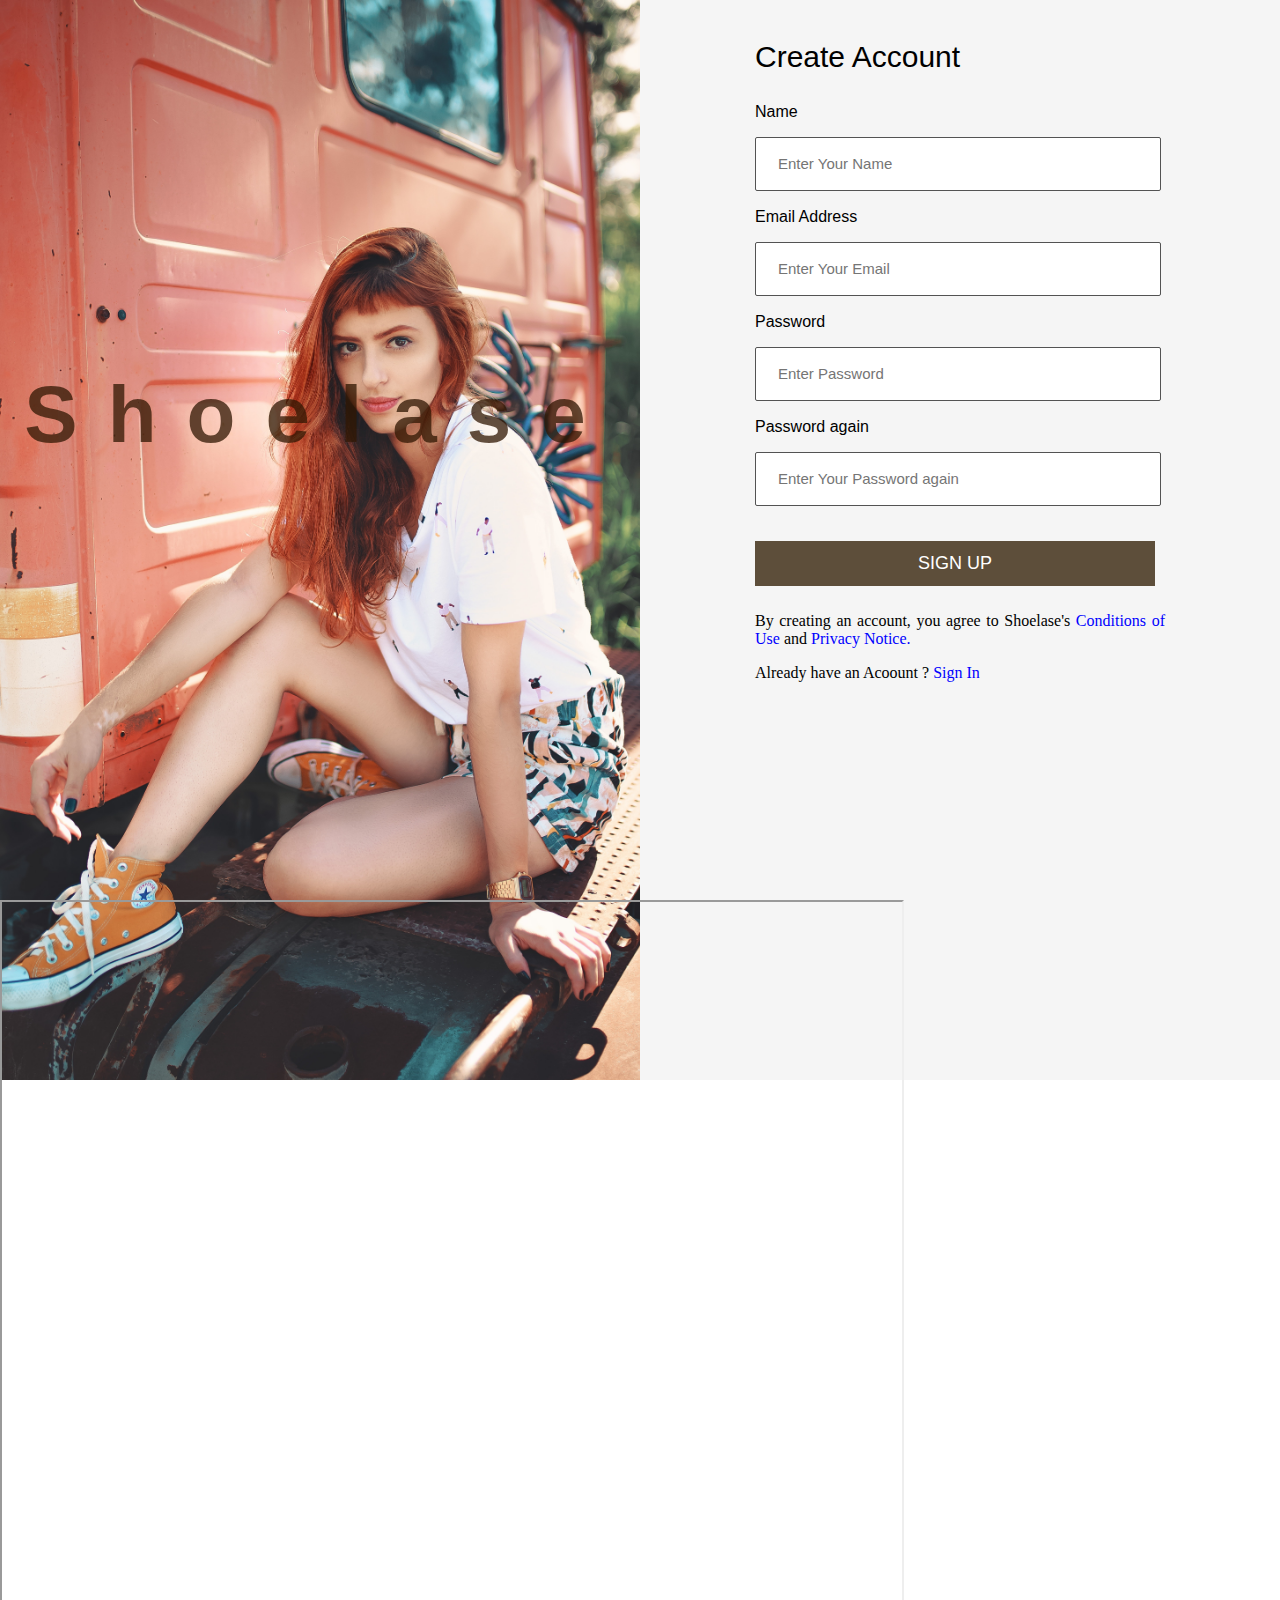
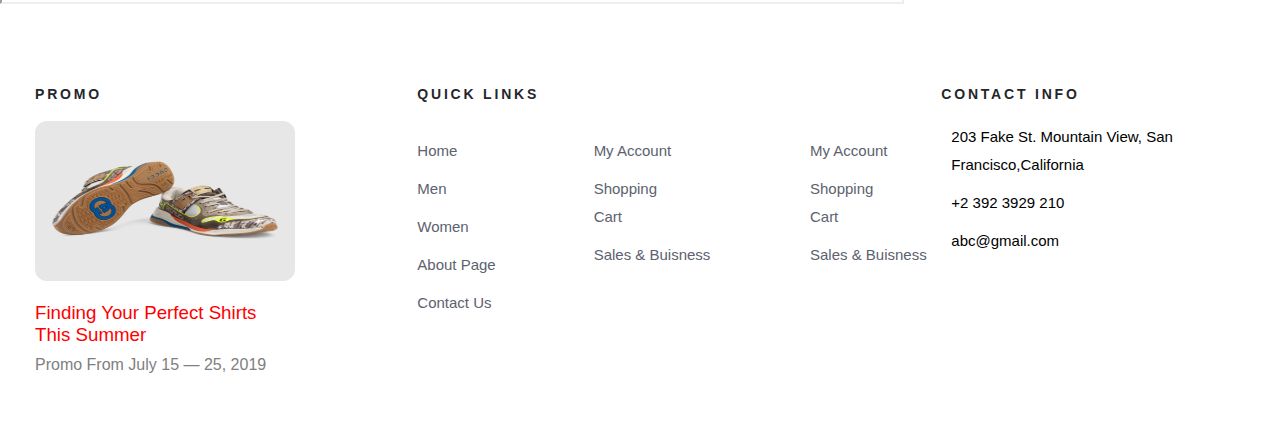
<file: html/signUp.html>
<!DOCTYPE html>
<html lang="en">

<head>
    <meta charset="UTF-8">
    <meta name="viewport" content="width=device-width, initial-scale=1.0">
    <meta http-equiv="X-UA-Compatible" content="ie=edge">
    <meta name="author" content="Ravneet">
    <meta name="discription" content="This is sign up page for shoelase">
    <meta name="keywords" content="signup, shoes">
    <title>Shoelase || Sign Up</title>
    <link rel="stylesheet" href="/css/signUp.css">
    <link rel="stylesheet" href="/css/footer.css">
    <link rel="stylesheet" href="/css/animationsCss/animate.css">
</head>

<body>

    
    <section class="createaccount">
        <div class="accountcontainer">
            <div class="accountrow">

                <div class="doubleupdown" style="width: 50%;">
                    <div class="log">
                        <h1>Shoelase</h1>
                    </div>

                </div>

                <div class="doubleup" style="width:50%; background-color: whitesmoke;">

                    <div class="contsign">
                        <div class="rowsign">

                            <div class="colsign">

                                <h3 class="tu-03">Create Account</h3>
                                <form id="loginForm" action="profile/profile.html" method="get">
                                    <div class="form-group">
                                        <label for="emailAddress">Name</label>
                                        <input type="email" class="form-control" id="emailAddress" required
                                            placeholder="Enter Your Name">
                                    </div>
                                    <div class="form-group">
                                        <label for="emailAddress">Email Address</label>
                                        <input type="email" class="form-control" id="emailAddress" required
                                            placeholder="Enter Your Email">
                                    </div>
                                    <div class="form-group">
                                        <label for="loginPassword">Password</label>
                                        <input type="password" class="form-control" id="loginPassword" required
                                            placeholder="Enter Password">
                                    </div>
                                    <div class="form-group">
                                        <label for="loginPassword">Password again</label>
                                        <input type="password" class="form-control" id="loginPassword" required
                                            placeholder="Enter Your Password again">
                                    </div>
                                    <div class="rowxad">
                                        <div class="colsmq" style="width: 50%;">
                                            <button class="btnlogin" type="submit">SIGN UP
                                            </button>
                                        </div>
                                    </div>
                                    <div class="terms">

                                        <p id="mask">By creating an account, you agree to Shoelase's <a
                                                class="procedures" href="">Conditions of Use</a> and <a
                                                class="procedures" href="">Privacy Notice.</a> </p>
                                        <p id="mask2">Already have an Acoount ? <a class="procedures"
                                                href="login.html">Sign In </a> </p>


                                    </div>

                                </form>

                            </div>
                        </div>
                    </div>

                </div>
            </div>
        </div>
    </section>

    <iframe width="900" height="700" src="https://www.youtube.com/embed/WYP9AGtLvRg?start=12"  allow="accelerometer; autoplay; encrypted-media; gyroscope; picture-in-picture" allowfullscreen></iframe>
    


    <footer class="footer-area ">

        <div class="forow">

            <div class="focol" style="width: 33%">

                <div class="fogrid">
                    <h3 class="footerhead">Promo</h3>
                    <div class="fo-img">
                        <img src="/media/images/gucci.jpg" alt="shoes">
                        <a href="#" class="block-6">

                            <h3>Finding Your Perfect Shirts <br />This Summer
                            </h3>
                            <p>Promo from July 15 &mdash; 25, 2019</p>
                        </a>
                    </div>

                </div>
            </div>


            <div class="focol" style="width: 40%">

                <div class="sbcolfoot">
                    <h3 class="footerhead">Quick Links</h3>
                </div>

                <div class="rowfoot">

                    <div class="subcolfoot">
                        <ul class="list-unstyled">
                            <li><a tabindex="7" href="index.html">home </a></li>
                            <li><a tabindex="8" href="men.html">men</a></li>
                            <li><a tabindex="9" href="women.html">women</a></li>
                            <li><a tabindex="10" href="about.html">about page</a></li>
                            <li><a tabindex="11" href="#">contact us</a></li>

                        </ul>
                    </div>
                    <div class="subcolfoot">
                        <ul class="list-unstyled">
                            <li><a tabindex="12" href="profile/profile.html">my account </a></li>
                            <li><a tabindex="13" href="profile/cart.html">shopping <br />cart</a></li>
                            <li><a tabindex="14" href="profile/sales.html">sales & buisness</a></li>
                        </ul>
                    </div>
                    <div class="subcolfoot">
                        <ul class="list-unstyled">
                            <li>
                                <ul>
                                    <li><a tabindex="12" href="profile/profile.html">my account </a></li>
                                    <li><a tabindex="13" href="profile/cart.html">shopping <br />cart</a></li>
                                    <li><a tabindex="14" href="profile/sales.html">sales & buisness</a></li>
                                </ul>
                            </li>

                        </ul>
                    </div>
                </div>
            </div>

            <div class="focol" style="width: 26%">
                <div class="subcollast">
                    <h3 class="footerhead">Contact Info</h3>
                    <ul class="list-unstyled">
                        <li><i class="fas fa-street-view fa-lg"></i>
                            <span>203 Fake St. Mountain View, San Francisco,California</span>
                        </li>
                        <li>
                            <i class="fas fa-phone fa-lg"></i>
                            <a href="">+2 392 3929 210</a>
                        </li>
                        <li>
                            <i class="fas fa-envelope fa-lg"></i><a href="">abc@gmail.com</a>
                        </li>
                    </ul>
                </div>

            </div>
        </div>
    </footer>




</body>

</html>
</file>
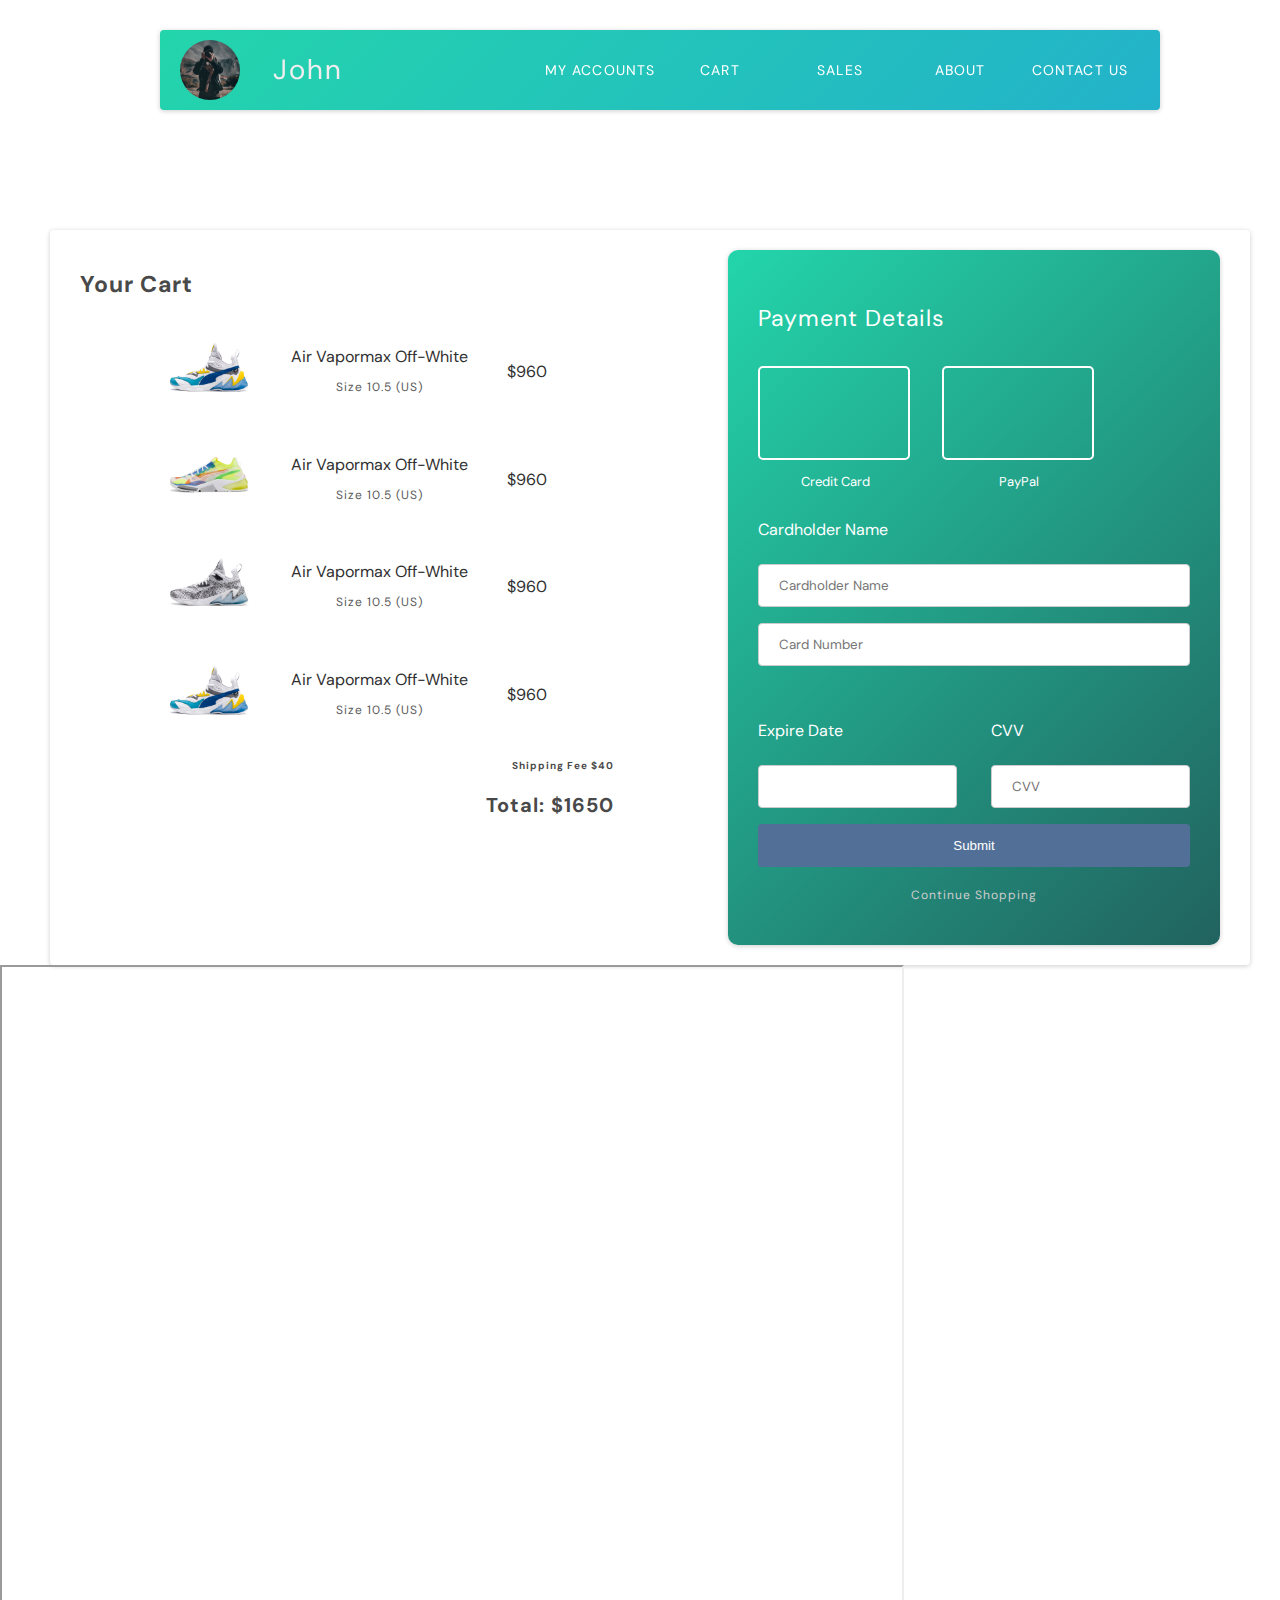
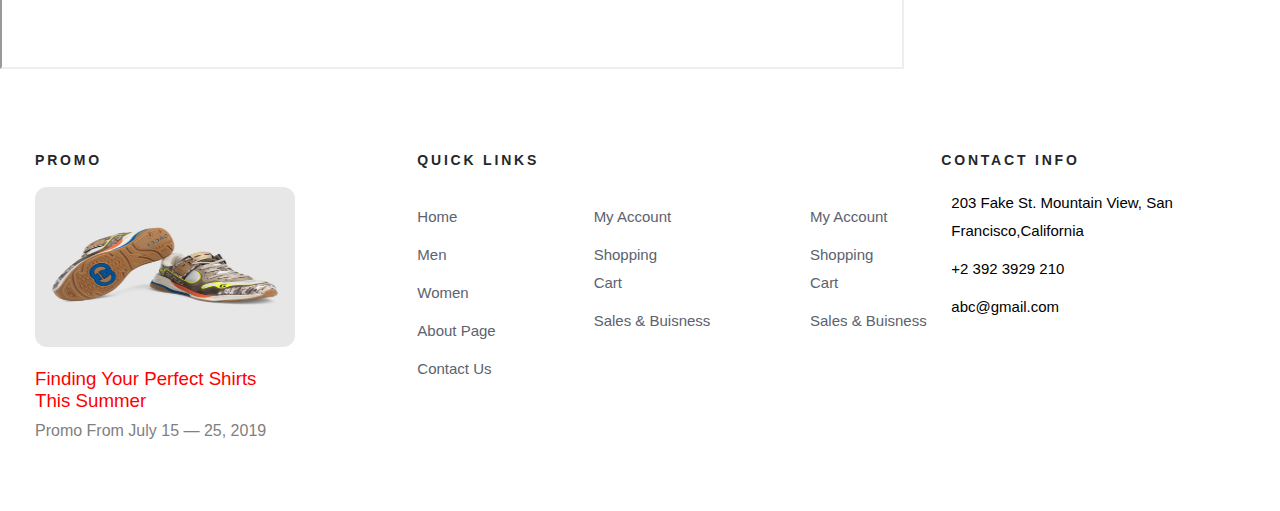
<file: html/profile/cart.html>
<!DOCTYPE html>
<html lang="en">

<head>

    <meta charset="UTF-8">
    <meta name="viewport" content="width=device-width, initial-scale=1.0">
    <meta http-equiv="X-UA-Compatible" content="ie=edge">
    
    <meta name="discripion" content="This is cart page where you can see products that you added into your cart">
    <meta name="keywords" content='cart,shopping,e-commerce, buy,sell,create, innovate,shoes,style,fashion'>
    <meta name="author" content='navjot singh'>

    <link rel="stylesheet" href="/css/profile/cart.css">
    <link rel="stylesheet" href="/css/profile/profile.css">
    <link rel="stylesheet" href="/css/animationsCss/animate.css">
    <link rel="stylesheet" href="/css/footer.css">
    <link rel="stylesheet" href="https://use.fontawesome.com/releases/v5.7.0/css/all.css"
        integrity="sha384-lZN37f5QGtY3VHgisS14W3ExzMWZxybE1SJSEsQp9S+oqd12jhcu+A56Ebc1zFSJ" crossorigin="anonymous">
    <title>Cart</title>
</head>

<body onscroll="navScrolled()">

    <header>
        <nav class="card profileNav " id="nav">
            <div id="logoSection">
                <div id="profilePic"></div>
                <p>john</p>
            </div>
            <ul class="profileNavbar ">
                <li><a tabindex="1" class="PnavLink " href="profile.html">My accounts</a></li>
                <li><a tabindex="2" class="PnavLink active" href="cart.html">Cart</a></li>
                <li><a tabindex="3" class="PnavLink" href="sales.html">Sales</a></li>
                <li><a tabindex="4" class="PnavLink " href="/html/about.html">About</a></li>
                <li><a tabindex="5" class="PnavLink" href="#">Contact Us</a></li>
            </ul>
        </nav>
    </header>

    <aside class="goUp"
        style="position: fixed; width: auto; bottom: 20px; right: 20px;  font-size: 30px;text-decoration: none">
        <a href="#top">
            <i style="color: rgb(114, 114, 114)" class="fas fa-chevron-up"></i>
        </a>
    </aside>
    <!--                 cart headings            -->

    <section class="cartWrapperr top card">

        <div id="cart">
            <h2 class="componentHeading">Your Cart</h2>
            <!--    list     -->

            <div class="list">
                <a href="/html/home.html#nike">
                    <img class="cartProductImg" src="/media/products/4.jpg" alt="">
                </a>
                <p class="pname">
                    <span>Air Vapormax Off-White</span>
                    <span>Size 10.5 (US)</span>
                </p>
                <p class="pprice">$960 <i class="fas fa-times-circle"></i></p>
            </div>
            <div class="list">
                <a href="/html/home.html#nike">
                    <img class="cartProductImg" src="/media/products/5.jpg" alt="">
                </a>
                <p class="pname">
                    <span>Air Vapormax Off-White</span>
                    <span>Size 10.5 (US) </span>
                </p>
                <p class="pprice">$960 <i class="fas fa-times-circle"></i></p>
            </div>
            <div class="list">
                <a href="/html/home.html#nike">
                    <img class="cartProductImg" src="/media/products/6.jpg" alt="">
                </a>
                <p class="pname">
                    <span>Air Vapormax Off-White</span>
                    <span>Size 10.5 (US) </span>
                </p>
                <p class="pprice">$960 <i class="fas fa-times-circle"></i></p>
            </div>
            <div class="list">
                <a href="/html/home.html#nike">
                    <img class="cartProductImg" src="/media/products/4.jpg" alt="">
                </a>
                <p class="pname">
                    <span>Air Vapormax Off-White</span>
                    <span>Size 10.5 (US) </span>
                </p>
                <p class="pprice">$960 <i class="fas fa-times-circle "></i></p>
            </div>



            <!--        list bottom         -->
            <div class="componentHeading listBottom">
                <p>Shipping Fee $40</p>
                <p> <span>Total:</span> <span>$1650</span></p>
            </div>

        </div>

        <div class="card" id="paymentDetails">
            <p id="pdHeading">Payment Details</p>
            <div id="atmCardWrapper">
                <div class="atmsubWrapper">
                    <div class="atmCard">
                        <i class="fab fa-cc-visa"></i>
                    </div>
                    <p>Credit Card</p>
                </div>
                <div class="atmsubWrapper">
                    <div class="atmCard">
                        <i class="fab fa-cc-paypal"></i>
                    </div>
                    <p>PayPal</p>
                </div>
            </div>


            <form action="/html/index.html">
                <div>
                    <p>Cardholder Name</p>
                    <input type="text" placeholder="Cardholder Name">
                </div>
                <div>
                    <input type="number" placeholder="Card Number">
                    <i></i>
                </div>

                <div id="formBottom">
                    <div>
                        <p>Expire Date</p>
                        <input type="text">
                    </div>
                    <div>
                        <p>CVV</p>
                        <input type="text" placeholder="CVV">
                    </div>
                </div>
                <input type="submit">
                <p style="text-align: center; font-size: 12px; letter-spacing: 1px"><a href="../home.html">Continue
                        Shopping</a></p>
            </form>
        </div>
    </section>



    <iframe width="900" height="700" src="https://www.youtube.com/embed/WYP9AGtLvRg?start=12"  allow="accelerometer; autoplay; encrypted-media; gyroscope; picture-in-picture" allowfullscreen></iframe>
    

    <!--                The foorter has started             -->
    <footer class="footer-area ">

        <div class="forow">

            <div class="focol" style="width: 33%">

                <div class="fogrid">
                    <h3 class="footerhead">Promo</h3>
                    <div class="fo-img">
                        <img src="/media/images/gucci.jpg" alt="shoes">
                        <a href="#" class="block-6">

                            <h3>Finding Your Perfect Shirts <br />This Summer
                            </h3>
                            <p>Promo from July 15 &mdash; 25, 2019</p>
                        </a>
                    </div>

                </div>
            </div>


            <div class="focol" style="width: 40%">

                <div class="sbcolfoot">
                    <h3 class="footerhead">Quick Links</h3>
                </div>

                <div class="rowfoot">

                    <div class="subcolfoot">
                        <ul class="list-unstyled">
                            <li><a tabindex="7" href="/html/index.html">home </a></li>
                            <li><a tabindex="8" href="/html/men.html">men</a></li>
                            <li><a tabindex="9" href="/html/women.html">women</a></li>
                            <li><a tabindex="10" href="/html/about.html">about page</a></li>
                            <li><a tabindex="11" href="#">contact us</a></li>

                        </ul>
                    </div>
                    <div class="subcolfoot">
                        <ul class="list-unstyled">
                            <li><a tabindex="12" href="profile.html">my account </a></li>
                            <li><a tabindex="13" href="cart.html">shopping <br />cart</a></li>
                            <li><a tabindex="14" href="sales.html">sales & buisness</a></li>
                        </ul>
                    </div>
                    <div class="subcolfoot">
                        <ul class="list-unstyled">
                            <li>
                                <ul>
                                    <li><a tabindex="12" href="profile/profile.html">my account </a></li>
                                    <li><a tabindex="13" href="profile/cart.html">shopping <br />cart</a></li>
                                    <li><a tabindex="14" href="profile/sales.html">sales & buisness</a></li>
                                </ul>
                            </li>

                        </ul>
                    </div>
                </div>
            </div>

            <div class="focol" style="width: 26%">
                <div class="subcollast">
                    <h3 class="footerhead">Contact Info</h3>
                    <ul class="list-unstyled">
                        <li><i class="fas fa-street-view fa-lg"></i>
                            <span>203 Fake St. Mountain View, San Francisco,California</span>
                        </li>
                        <li>
                            <i class="fas fa-phone fa-lg"></i>
                            <a href="">+2 392 3929 210</a>
                        </li>
                        <li>
                            <i class="fas fa-envelope fa-lg"></i><a href="">abc@gmail.com</a>
                        </li>
                    </ul>
                </div>

            </div>
        </div>
    </footer>

    <script>
        var previousVal = 0;
        function navScrolled() {
            var navBar = document.getElementById('nav');
            var offset = document.documentElement.scrollTop;

            if (offset > previousVal) {
                navBar.style.padding = "0 12.5%"; navBar.style.left = "0"; navBar.style.right = "0"; previousVal = offset;
            } else if (offset < previousVal) {
                navBar.style.padding = "0 20px"; navBar.style.left = "12.5%"; navBar.style.right = "12.5%"; previousVal = offset;
            }
        }
    </script>

</body>

</html>
</file>
<file: css/signUp.css>
html,
body {
  margin: 0;
  padding: 0;
  width: 100%;
  height: 100%;
}

.createaccount {
  width: 100%;
  height: 100%;
}

.accountcontainer {
  width: 100%;
  height: 100%;
}

.accountrow {
  display: -webkit-box;
  display: -ms-flexbox;
  display: flex;
  width: 100%;
  height: 120%;
}

.doubleupdown {
  background-image: url("/media/images/w3.jpg");
  background-size: cover;
  background-repeat: no-repeat;
  background-position: bottom;
}

.log h1 {
  position: absolute;
  font-size: 80px;
  font-family: 'Trebuchet MS', 'Lucida Sans Unicode', 'Lucida Grande', 'Lucida Sans', Arial, sans-serif;
  letter-spacing: 30px;
  color: rgba(48, 22, 2, 0.753);
  text-align: center;
  width: 50%;
  top: 35%;
}

.contsign {
  width: 100%;
  padding: 0px 20px;
  margin: auto 0px;
  -webkit-box-sizing: border-box;
          box-sizing: border-box;
}

.rowsign {
  display: -webkit-box;
  display: -ms-flexbox;
  display: flex;
  -ms-flex-wrap: wrap;
      flex-wrap: wrap;
  width: auto;
  -ms-flex-line-pack: center;
      align-content: center;
  margin: 0px 80px;
  position: relative;
  top: 20px;
}

.colsign {
  position: relative;
  width: 100%;
  padding-right: 15px;
  padding-left: 15px;
}

.colsign h3 {
  font-size: 30px;
  font-weight: 400;
  font-family: 'Trebuchet MS', 'Lucida Sans Unicode', 'Lucida Grande', 'Lucida Sans', Arial, sans-serif;
  margin: 20px 0;
}

.form-control {
  width: 400px;
  height: 50px;
  border: 1px solid #535353;
  border-radius: 2px;
  text-decoration: none;
}

label {
  display: block;
  font-size: 16px;
  margin: 8px 0px;
  font-family: 'Trebuchet MS', 'Lucida Sans Unicode', 'Lucida Grande', 'Lucida Sans', Arial, sans-serif;
}

.form-group {
  line-height: 35px;
}

.form-group ::-webkit-input-placeholder {
  padding-left: 20px;
  font-size: 15px;
}

.form-group :-ms-input-placeholder {
  padding-left: 20px;
  font-size: 15px;
}

.form-group ::-ms-input-placeholder {
  padding-left: 20px;
  font-size: 15px;
}

.form-group ::placeholder {
  padding-left: 20px;
  font-size: 15px;
}

.rowxad {
  display: -webkit-box;
  display: -ms-flexbox;
  display: flex;
  -ms-flex-wrap: wrap;
      flex-wrap: wrap;
  padding: 10px 0px;
}

.checkbox-sign {
  display: -webkit-box;
  display: -ms-flexbox;
  display: flex;
  width: 100%;
}

.checkbox-sign label {
  font-size: 15px;
  margin: 10px;
  color: #3B3B3B;
}

.check-input {
  margin: 10px;
  zoom: 1.2;
}

.colsmw {
  margin: 10px 0px;
  text-align: right;
}

.colsmw a {
  text-decoration: none;
  font-family: 'Trebuchet MS', 'Lucida Sans Unicode', 'Lucida Grande', 'Lucida Sans', Arial, sans-serif;
  color: #3B3B3B;
  font-size: 15px;
}

.btnlogin {
  width: 400px;
  height: 45px;
  margin-top: 25px;
  text-align: center;
  font-size: 18px;
  background-color: rgba(48, 29, 3, 0.774);
  border: none;
  color: white;
}

#mask {
  font-size: 16px;
  text-align: justify;
}

.terms a {
  text-decoration: none;
  color: blue;
}

#mask2 {
  text-align: justify;
}
/*# sourceMappingURL=signupp.css.map */
</file>
<file: css/footer.css>
.footer-area {
    width: 100%;
    padding: 4em 0;
    display: block;
    box-sizing: border-box;
    font-family: "Mukta", -apple-system, BlinkMacSystemFont, "Segoe UI", Roboto, "Helvetica Neue", Arial, sans-serif, "Apple Color Emoji", "Segoe UI Emoji", "Segoe UI Symbol", "Noto Color Emoji";
}

.footer-area ul li {
    margin-bottom: 10px;
}

.footer-area ul li a {
    color: #5c626e;
}

.footer-area ul li a:hover {
    color: #ee4266;
}

.footer-area .footerhead {
    font-size: 14px;
    color: #25262a;
    letter-spacing: .2em;
    text-transform: uppercase;
}

.focontainer {
    width: auto;
    padding-right: 15px;
    padding-left: 15px;
    margin-right: auto;
    margin-left: auto;
}

.forow {
    display: flex;
    margin-right: -15px;
    margin-left: -15px;
    position: relative;
}

.footerhead {
    padding-bottom: 5px;
}

.fogrid {
    display: grid;
    grid-template-columns: 1fr;
    padding-left: 50px;
}

.fo-img {
    column-width: 210px;
    display: grid;
    position: relative;
}

.fo-img>img {
    box-sizing: border-box;
    height: 10rem;
    width: 260px;
    background-size: cover;
    border-radius: 12px;
}

.block-6 {
    padding-top: 2px;
    font-weight: lighter;
    text-decoration: none;
}

.block-6 h3 {
    font-family: "Mukta", -apple-system, BlinkMacSystemFont, "Segoe UI", Roboto, "Helvetica Neue", Arial, sans-serif, "Apple Color Emoji", "Segoe UI Emoji", "Segoe UI Symbol", "Noto Color Emoji";
    font-weight: lighter;
    color: red;
}

.block-6 p {
    line-height: 1px;
    text-transform: capitalize;
    color: gray;
    font-weight: 400;
}

.rowfoot {
    width: auto;
    display: grid;
    grid-template-columns: 1fr 1fr 1fr;
    grid-gap: 5px;
}

.list-unstyled {
    padding: 0px;
}

.subcolfoot .list-unstyled li a {
    text-decoration: none;
    text-transform: capitalize;
}

.subcolfoot .list-unstyled li {
    list-style: none;
    line-height: 28px;
    font-size: 15px;
}

.subcollast {
    width: 100%;
}

.subcollast .list-unstyled li {
    font-family: "Mukta", -apple-system, BlinkMacSystemFont, "Segoe UI", Roboto, "Helvetica Neue", Arial, sans-serif, "Apple Color Emoji", "Segoe UI Emoji", "Segoe UI Symbol", "Noto Color Emoji";
    text-decoration: none;
    list-style: none;
    line-height: 28px;
    color: black;
    display: flex;
    align-items: center;
    font-size: 15px;
}

.subcollast .list-unstyled li a {
    font-family: "Mukta", -apple-system, BlinkMacSystemFont, "Segoe UI", Roboto, "Helvetica Neue", Arial, sans-serif, "Apple Color Emoji", "Segoe UI Emoji", "Segoe UI Symbol", "Noto Color Emoji";
    list-style: none;
    line-height: 28px;
    color: black;
    text-decoration: none;
}

.subcollast .list-unstyled li i {
    color: rgb(204, 133, 40);
    padding-right: 10px;
}
</file>
<file: css/profile/cart.css>
body, html{
    margin: 0;
    padding: 0;
    font-family: 'DM Sans', sans-serif;

}

.cartWrapperr{
    display: flex;
    justify-content: space-around;
    margin: 120px 30px 0 50px;
    padding: 20px 30px;
    height: auto;
    color: rgb(48, 48, 48);
}


#cart{
    width: 60%;
}

#paymentDetails{
    width: 40%;
}

.componentHeading{
    font-family: 'DM Sans', sans-serif;
    font-weight: bold;
    letter-spacing: 1px;
    font-size: 23px;
    color: rgb(73, 73, 73)
}
.listBottom{
    padding: 0 80px;
    width: 70%;
}
.listBottom>p{
    text-align: end;
    font-size: 15px
}
.listBottom>p:nth-child(1){
    font-size: 10px
}
.listBottom>p:nth-child(2){
    font-size: 20px
}

.list{
    padding-left: 20px;
    display: flex;
    flex-direction: row;
    align-items: center;
    line-height: 30px;
    padding: 0 80px
}
.list>a{
    width: 20%;
}
.cartProductImg{
    border-radius: 4px;
    width: 100%;
    background-color: black;

    background-repeat: no-repeat;
}
.pname{
    width: 50%;
    text-align: center;
    padding: 0;
    margin: 0;
    display: flex;
    flex-direction: column;
}
.pname>span:nth-child(2){
    font-size: 12px;
    letter-spacing: 1px;
    color: rgb(90, 90, 90)
}
.pprice{
    width: 20%;
    text-align: center;
    padding: 0 5px;
    margin: 0;
    display: flex;
    justify-content: space-between;
    align-items: center;
}
#paymentDetails{
    padding: 30px;
    background: linear-gradient(-45deg, rgb(53, 52, 52), rgb(61, 31, 43), rgb(33, 60, 70), #23D5AB);
	background-size: 400% 400%;
    animation: Gradient 6s ease infinite;
    border-radius: 10px;
     /* background-color: #2b3349; */

    color: white
}
i{
    color: rgb(192, 192, 192);
    font-size: 18px
}

#pdHeading{
    font-size: 23px;
    letter-spacing: 1px;    
}

#atmCardWrapper{
    height: auto;
    display: flex;
}
.fa-cc-visa , .fa-cc-paypal{
    font-size: 35px;
    color: white;
    padding: 0;
}
.fa-camera .fa-plus-circle{
    color: white;
    font-size: 30px;
}
.atmsubWrapper{
    width: 38%;
    height: auto;
    margin: 10px 20px 0 0;
    cursor: pointer;
}
.atmsubWrapper>p{
    text-align: center;
    font-size: 13px;
    padding-right: 10px
}

.atmCard{
    height: 90px;
    width: 90%;
    border: 2px solid white;
    
    border-radius: 5px;
    margin: 0;
    display: flex;
    flex-direction: row;
    justify-content: center;
    align-items: center;
}

input[type=text], textarea,input[type=date],input[type=number] ,select {
    width: 100%;
    padding: 12px 20px;
    margin: 8px 0;
    display: inline-block;
    border: 1px solid #ccc;
    border-radius: 4px;
    box-sizing: border-box;
    font-family: 'DM Sans', sans-serif;
    color: rgb(97, 97, 97);
  }
  
  input[type=submit] {
    width: 100%;
    background-color: rgb(82, 112, 151);
    color: white;
    padding: 14px 20px;
    margin: 8px 0;
    border: none;
    border-radius: 4px;
    cursor: pointer;
  }
  
  input[type=submit]:hover {
    background-color: rgb(103, 129, 163);
  }

  #formBottom{
      display: flex;
      justify-content: space-between;
      margin-top: 30px
  }

  form a{
      text-decoration: none;
      color: rgb(206, 206, 206)
  }
</file>
<file: css/profile/profile.css>
/* @import url('https://fonts.googleapis.com/css?family=Lato:400,700|Questrial|Ubuntu&display=swap'); */
/* @import url('https://fonts.googleapis.com/css?family=DM+Sans:500&display=swap'); */
@import url('https://fonts.googleapis.com/css?family=Bitter|DM+Sans:500&display=swap');
html, body{
    margin: 0;
    padding: 0;
    scroll-behavior: smooth
}

header{
    position: sticky;
    top: 0;
    width: 100%;
    z-index: 10;
}

.profileNav{
    line-height: 100px;
    position: sticky;
    align-items: center;
    z-index: 10;
    top:0;
    width: 75%;
    left: 12.5%;
    display: flex;
    margin: 30px 0 0 0;
    font-family: 'DM Sans', sans-serif;
    right: 12.5%;
    padding: 0 20px;
    transition: 0.6s;
    background: linear-gradient(-45deg, #EE7752, #E73C7E, #23A6D5, #23D5AB);
	background-size: 400% 400%;
	animation: Gradient 6s ease infinite;
}

.profileNav:hover{
    padding: 0 12.5%;
    left: 0;
    right: 0;
}

.profileNavbar{
    display: flex;
    align-items: center;
    width: 80%;
    line-height: 80px;
    padding:0;
    margin: 0;
    overflow: hidden;
}
#logoSection{
    line-height: 80px;
    display: flex;
    width: 20%;
}
#profilePic{
    width: 60px;
    background-image: url(../../media/images/profile.jpg);
    background-repeat: no-repeat;
    background-size: cover;
    background-position: center;
    height: 60px;
    border-radius: 50%;
    align-self: center;
}
#logoSection>p{
    margin: 0;
    padding-left: 20px;
    width: 50%;
    text-align: center;
    text-transform: capitalize;
    font-size: 28px;
    color: rgb(238, 238, 238);
    letter-spacing: 2px;
}

.profileNavbar{
    display: flex;
    justify-content: flex-end;
}
.profileNavbar>li{
    list-style: none;
    width: 120px;
    text-align: center;
}
.PnavLink{
    color: white;
    padding: 10px 0;
    margin: 0;
    width: auto;
    text-decoration: none;
    text-transform: uppercase;
    font-size: 14px;
    letter-spacing: 0.07rem;
    position: relative;
}
.PnavLink:hover{
    color: rgb(66, 65, 65)
}


.active::before{
    contain: '';
    width: 100%;
    height: 2px;
    position: absolute;
    bottom: 0;
    background-color: black;
    
}

.card{
    box-shadow: 0 1px 5px 0 rgba(0,0,0,0.2);
    background-color: white;
    border-radius: 4px;
}



/*              Wallet Section           */



.walletSection{
    width: 80%;
    margin: 140px auto 100px auto;
}

.walletSection1{
    padding-bottom: 10px;
    margin-bottom: 50px;
    font-family: 'Bitter', serif;
    position: sticky;
    top: 80px;
    background: white;
}

.lable{
    text-align: center;
    font-family: 'DM Sans', sans-serif;
    /* font-family: 'Bitter', serif; */
    /* color: rgb(216, 153, 93); */
    font-size: 110px;
    font-weight: lighter;
    margin: 0;
    letter-spacing: 12px;
    padding-bottom: 20px;
    background: linear-gradient(-45deg, #EE7752, #E73C7E, #23A6D5, #23D5AB);
	background-size: 400% 400%;
	animation: Gradient 6s ease infinite;

    -webkit-background-clip: text;
    -webkit-text-fill-color: transparent;
   
}

.subLable{
    font-weight: 500;
    font-size: 0.7em;
    color: rgb(73, 73, 73);
}

.walletSection2{
    display: flex;
    justify-content: space-between;
    margin-top: 1.5rem;
}
.walletSection2>div{
    width: 43%;
    padding: 2rem 2rem;
    font-family: 'PT Sans Caption', sans-serif;

}

.balanceCard>p:nth-child(1){
    font-size: 15px;
    font-weight: 500;
    letter-spacing: 2px;
    color:  rgb(142, 155, 160);    
    text-align: center;
}
.balanceCard>article>h4{
    font-size: 70px;
    color:  rgb(114, 125, 129);
    text-align: center;
}

.unorderList{
    width: 100%;
    margin: 0;
    padding: 0;
}
.unorderList>li{
    width: 100%;
    list-style: none;
    margin: auto;
    padding: 0.5rem 0;
    font-family: 'PT Sans Caption', sans-serif;
    font-size: 0.95rem;
    overflow: hidden;
}
.depositTime{
    float: left;
    color: rgb(87, 87, 87);
    
}
.depositAmount{
    float: right;
}

#buyHistory{
    width: 80%;
    margin: 4rem auto;
    font-family: 'PT Sans Caption', sans-serif;
}
#buyHistory>p{
    padding: 80px 0 90px 0;
}

table{
    width: 100%;
    font-family: 'PT Sans Caption', sans-serif;
    padding: 1rem;
}
.thead{
    font-weight: 600;
    height: 1rem;
}
.thead>th{
    text-align: start;
    border-bottom: 1px solid rgb(119, 119, 119);
    padding: 0.5rem 0;
}
.thead>th:nth-child(3){
    text-align: end;
}

.row>td{
    font-size: 0.8em;
}
.row>td:nth-child(3){
    text-align: end;
}

td{
    padding: 0.5rem 0;
    margin: 0;
}

.navList{
    padding: 0.4rem 0;

}
.navLink{
    color: white;
    text-decoration: none;
}






/* header{
    height: auto;
    position: relative;
    margin: 0;
    overflow: hidden;
}

img{
    width: 100%;
   
}
img:nth-child(1){
    position: fixed;
    top: 0;
    z-index: -1;
}
img:nth-child(2){
    position: sticky;
    margin-top: 40%;
    top: 200px;
}


h1{
    margin: 0;
    font-family: Verdana, Geneva, Tahoma, sans-serif;
    letter-spacing: 2px;
    padding: 30px 0 40px 30px;

    font-size: 90px;
    color: white
} */
</file>
